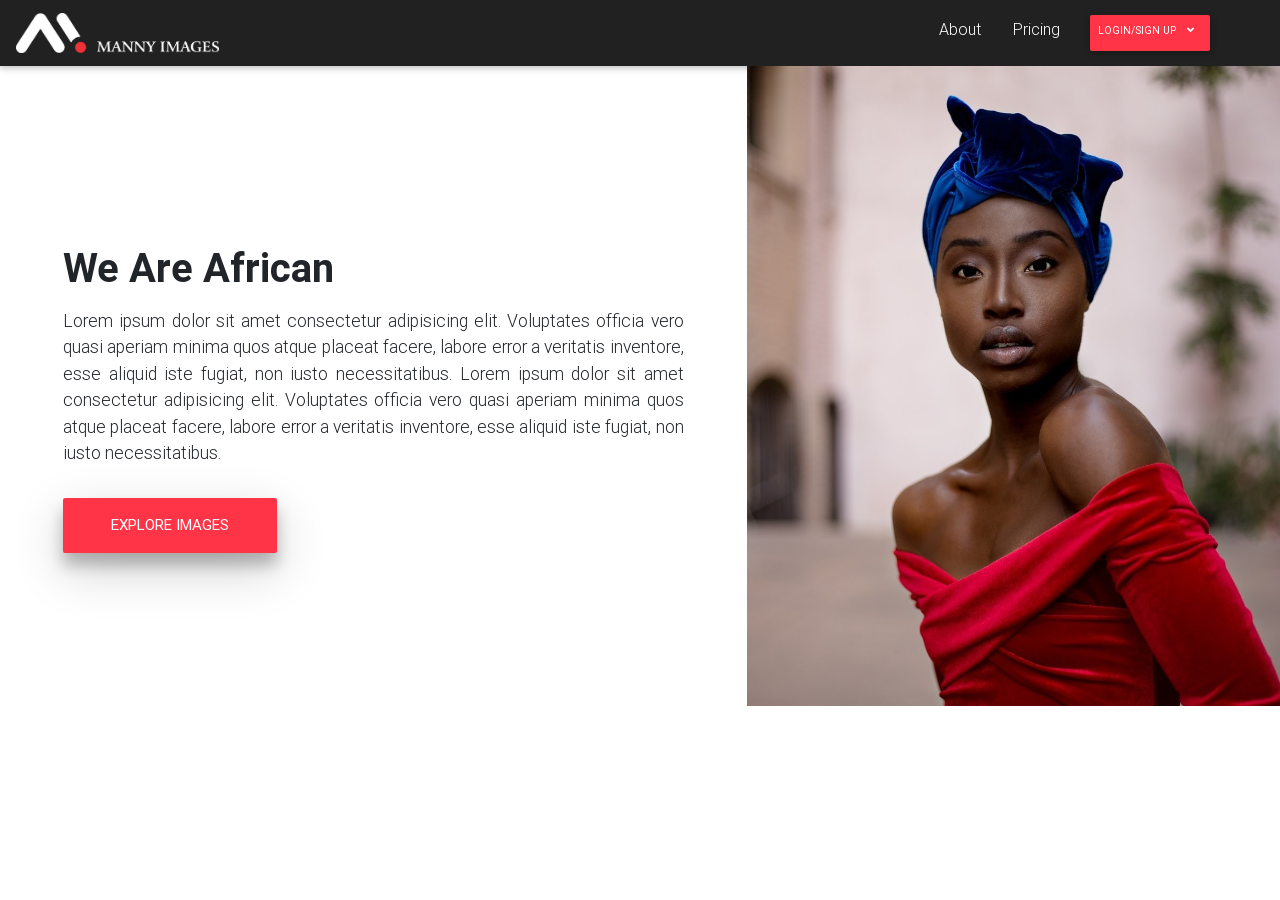
<file: about.html>
<!DOCTYPE html>
<html lang="en">

<head>
  <meta charset="utf-8">
  <meta name="viewport" content="width=device-width, initial-scale=1, shrink-to-fit=no">
  <meta http-equiv="x-ua-compatible" content="ie=edge">
  <title>ASIN5</title>
  <!-- Font Awesome -->
  <link rel="stylesheet" href="https://use.fontawesome.com/releases/v5.6.1/css/all.css">
  <link rel="shortcut icon" type="image/png" href="img/Favicon ICo.ico"/>
  <!-- Bootstrap core CSS -->
  <link href="css/bootstrap.min.css" rel="stylesheet">
  <!-- Material Design Bootstrap -->
  <link href="css/mdb.min.css" rel="stylesheet">
  <!-- Your custom styles (optional) -->
  <link href="css/style.css" rel="stylesheet">
</head>

<body>

  <!-- Start your project here-->
  <nav class="navbar navbar-expand-lg navbar-dark elegant-color-dark">
    <!-- Navbar brand -->
    <a class="navbar-brand" href="index.html"><img src="img/logo.png" height="40" alt="" ></a>

    <!-- Collapse button -->
    <button class="navbar-toggler" type="button" data-toggle="collapse" data-target="#basicExampleNav" aria-controls="basicExampleNav" aria-expanded="false" aria-label="Toggle navigation">
        <span class="navbar-toggler-icon" id="logo"></span>
    </button>

    <!-- Collapsible content -->
    <div class="collapse navbar-collapse justify-content-end" id="basicExampleNav">
        <ul class="navbar-nav mr-5">
            <li class="nav-item mr-3">
                <a class="nav-link"  href="#">About</a>
            </li>
          <li class="nav-item">
            <a class="nav-link mr-3" href="pricing.html">Pricing</a>
          </li>
          <!-- <li>
            <button type="button" class="btn btn-danger btn-md"><a class="nav-link mr-3 white-text" href="login.html">Login</a> </button>
            </li> -->
            <li>
                <button type="button" class="btn btn-danger btn-sm p-0 text-center"><a class="nav-link white-text" href="login.html">Login/Sign Up <i class="fas fa-angle-down pl-2 pr-2"></i></a> </button>
              </li>
            <!-- Dropdown -->
            <!-- <li class="nav-item dropdown">
                    <a class="nav-link dropdown-toggle" id="navbarDropdownMenuLink" data-toggle="dropdown" aria-haspopup="true"  aria-expanded="false">Login/Signup</a>
                    <div class="dropdown-menu dropdown-primary" aria-labelledby="navbarDropdownMenuLink">
                      <a class="dropdown-item" href="login.html">Login</a>
                      <a class="dropdown-item" href="sign up.html">Sign Up</a>
                    </div>
                </li>
          <li>
            <button type="button" class="btn btn-danger  btn-sm" >Login/Sign up </button>
          </li> -->
        </ul>
    </div> 
  </nav>
  <!-- <div class="row" style="margin:0;padding:0">
    <div class="col-md-6 mt-5 ml-5">
        <p class="mt-5">
          <h2 class="">We Are African</h2>
        </p>
        <p>
          Lorem ipsum dolor sit amet consectetur adipisicing elit. Voluptates officia vero quasi aperiam minima quos atque placeat facere, labore error a veritatis inventore, esse aliquid iste fugiat, non iusto necessitatibus.
          Lorem ipsum dolor sit amet consectetur adipisicing elit. Voluptates officia vero quasi aperiam minima quos atque placeat facere, labore error a veritatis inventore, esse aliquid iste fugiat, non iusto necessitatibus.
        </p>
        <p>
            <button type="button" class="btn btn-danger  btn-lg">Explore Images</button>
        </p>
    </div>
    <div class="col-md-5">
        <img src="img/pic1.jpeg" class="img-fluid" alt="Responsive image">
    </div>
  </div> -->
    <!-- Grid row -->
    <div class="row" style="margin:0;padding:0">

        <!-- Grid column -->
        <div class="col-md-7" style="padding-top:130px">
            <div class="row ml-5 mt-5 mr-5">
                <p class="mt-5">
                   <h1 class="font-weight-bold">We Are African</h1>
                </p>
                <p class="text-justify" id="lorem">
                    Lorem ipsum dolor sit amet consectetur adipisicing elit. Voluptates officia vero quasi aperiam minima quos atque placeat facere, labore error a veritatis inventore, esse aliquid iste fugiat, non iusto necessitatibus.
                    Lorem ipsum dolor sit amet consectetur adipisicing elit. Voluptates officia vero quasi aperiam minima quos atque placeat facere, labore error a veritatis inventore, esse aliquid iste fugiat, non iusto necessitatibus.
                </p>
                <p>
                    <!-- <button type="button" class="btn btn-danger  btn-lg">Explore Images</button> -->
                    <button type="button" class="btn btn-danger btn-lg btn-block pl-5 pr-5 mt-3 example z-depth-3">Explore Images</button>
                </p>
            </div>
           
        </div>
        <!-- Grid column -->
        
        <!-- Grid column -->
        <div class="col-md-5 p-0">
        
                <img src="img/pic2.jpeg" class="img-fluid" alt="Responsive image">
        
        </div>
        <!-- Grid column -->

    </div>
    <!-- Grid row -->
  
  <!-- /Start your project here-->

  <!-- SCRIPTS -->
  <!-- JQuery -->
  <script type="text/javascript" src="js/jquery-3.3.1.min.js"></script>
  <!-- Bootstrap tooltips -->
  <script type="text/javascript" src="js/popper.min.js"></script>
  <!-- Bootstrap core JavaScript -->
  <script type="text/javascript" src="js/bootstrap.min.js"></script>
  <!-- MDB core JavaScript -->
  <script type="text/javascript" src="js/mdb.min.js"></script>
</body>

</html>
</file>
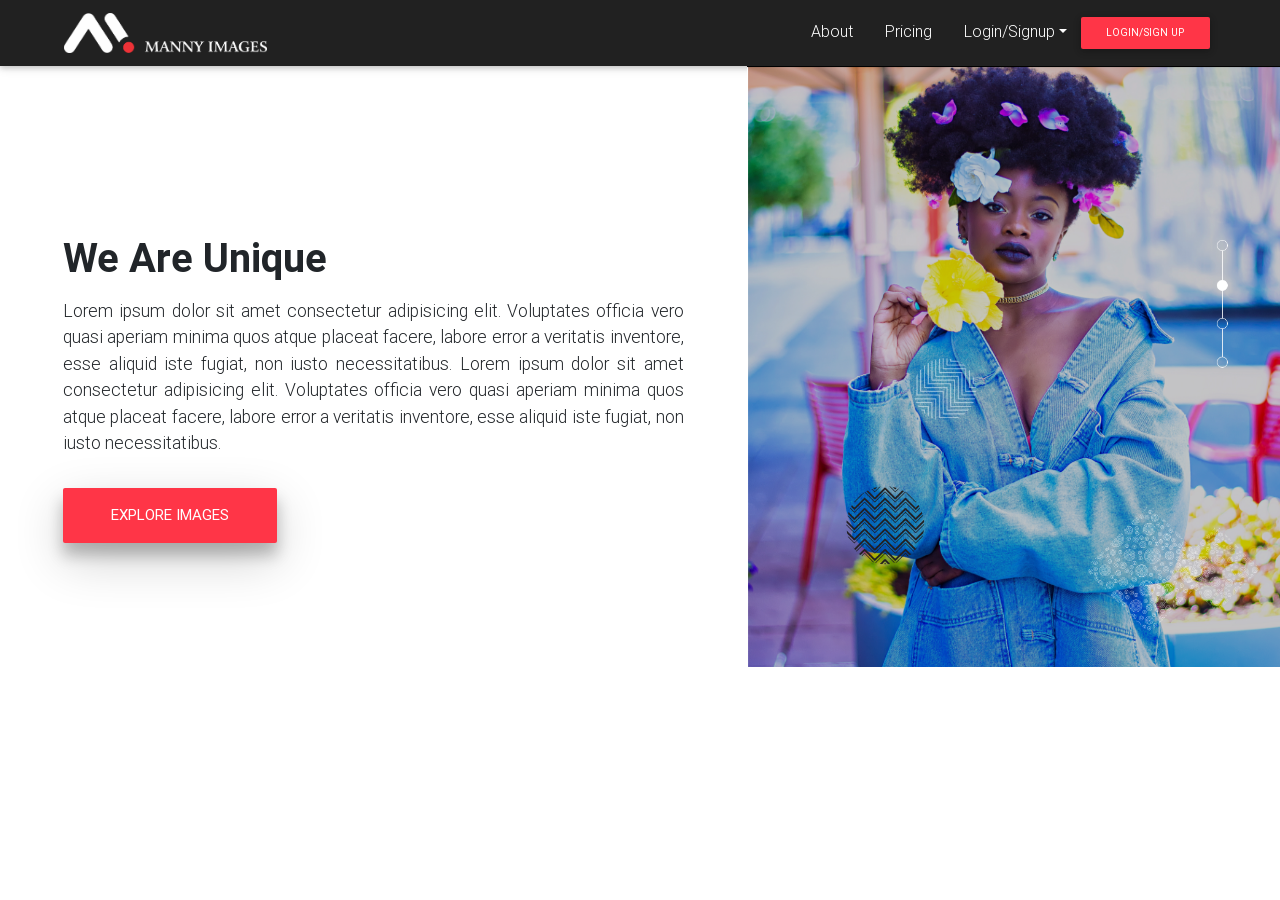
<file: about2.html>
<!DOCTYPE html>
<html lang="en">

<head>
  <meta charset="utf-8">
  <meta name="viewport" content="width=device-width, initial-scale=1, shrink-to-fit=no">
  <meta http-equiv="x-ua-compatible" content="ie=edge">
  <title>ASIN5</title>
  <!-- Font Awesome -->
  <link rel="stylesheet" href="https://use.fontawesome.com/releases/v5.6.1/css/all.css">
  <link rel="shortcut icon" type="image/png" href="img/Favicon ICo.ico"/>
  <!-- Bootstrap core CSS -->
  <link href="css/bootstrap.min.css" rel="stylesheet">
  <!-- Material Design Bootstrap -->
  <link href="css/mdb.min.css" rel="stylesheet">
  <!-- Your custom styles (optional) -->
  <link href="css/style.css" rel="stylesheet">
</head>

<body>

  <!-- Start your project here-->
  <nav class="navbar navbar-expand-lg navbar-dark elegant-color-dark">
    <!-- Navbar brand -->
    <a class="navbar-brand" href="index.html"><img src="img/logo.png" height="40" alt=""  class="ml-5"></a>

    <!-- Collapse button -->
    <button class="navbar-toggler" type="button" data-toggle="collapse" data-target="#basicExampleNav" aria-controls="basicExampleNav" aria-expanded="false" aria-label="Toggle navigation">
        <span class="navbar-toggler-icon" id="logo"></span>
    </button>

    <!-- Collapsible content -->
    <div class="collapse navbar-collapse justify-content-end" id="basicExampleNav">
        <ul class="navbar-nav mr-5">
            <li class="nav-item mr-3">
                <a class="nav-link"  href="#">About</a>
            </li>
          <li class="nav-item">
            <a class="nav-link mr-3" href="#">Pricing</a>
          </li>
            <!-- Dropdown -->
            <li class="nav-item dropdown">
                    <a class="nav-link dropdown-toggle" id="navbarDropdownMenuLink" data-toggle="dropdown" aria-haspopup="true"  aria-expanded="false">Login/Signup</a>
                    <div class="dropdown-menu dropdown-primary" aria-labelledby="navbarDropdownMenuLink">
                      <a class="dropdown-item" href="login.html">Login</a>
                      <a class="dropdown-item" href="sign up.html">Sign Up</a>
                    </div>
                </li>
          <li>
            <button type="button" class="btn btn-danger  btn-sm" >Login/Sign up </button>
          </li>
        </ul>
    </div> 
  </nav>
    <!-- Grid row -->
    <div class="row" style="margin:0;padding:0">

        <!-- Grid column -->
        <div class="col-md-7" style="padding-top:120px">
            <div class="row ml-5 mt-5 mr-5">
                <p class="mt-5">
                   <h1 class="font-weight-bold">We Are Unique</h1>
                </p>
                <p class="text-justify" id="lorem">
                    Lorem ipsum dolor sit amet consectetur adipisicing elit. Voluptates officia vero quasi aperiam minima quos atque placeat facere, labore error a veritatis inventore, esse aliquid iste fugiat, non iusto necessitatibus.
                    Lorem ipsum dolor sit amet consectetur adipisicing elit. Voluptates officia vero quasi aperiam minima quos atque placeat facere, labore error a veritatis inventore, esse aliquid iste fugiat, non iusto necessitatibus.
                </p>
                <p>
                    <!-- <button type="button" class="btn btn-danger  btn-lg">Explore Images</button> -->
                    <button type="button" class="btn btn-danger btn-lg btn-block pl-5 pr-5 mt-3 example z-depth-3">Explore Images</button>
                </p>
            </div>
           
        </div>
        <!-- Grid column -->
        
        <!-- Grid column -->
        <div class="col-md-5 p-0">
            <img src="img/About.png" class="img-fluid" alt="Responsive image">
        </div>
        <!-- Grid column -->

    </div>
    <!-- Grid row -->
  
  <!-- /Start your project here-->

  <!-- SCRIPTS -->
  <!-- JQuery -->
  <script type="text/javascript" src="js/jquery-3.3.1.min.js"></script>
  <!-- Bootstrap tooltips -->
  <script type="text/javascript" src="js/popper.min.js"></script>
  <!-- Bootstrap core JavaScript -->
  <script type="text/javascript" src="js/bootstrap.min.js"></script>
  <!-- MDB core JavaScript -->
  <script type="text/javascript" src="js/mdb.min.js"></script>
</body>

</html>
</file>
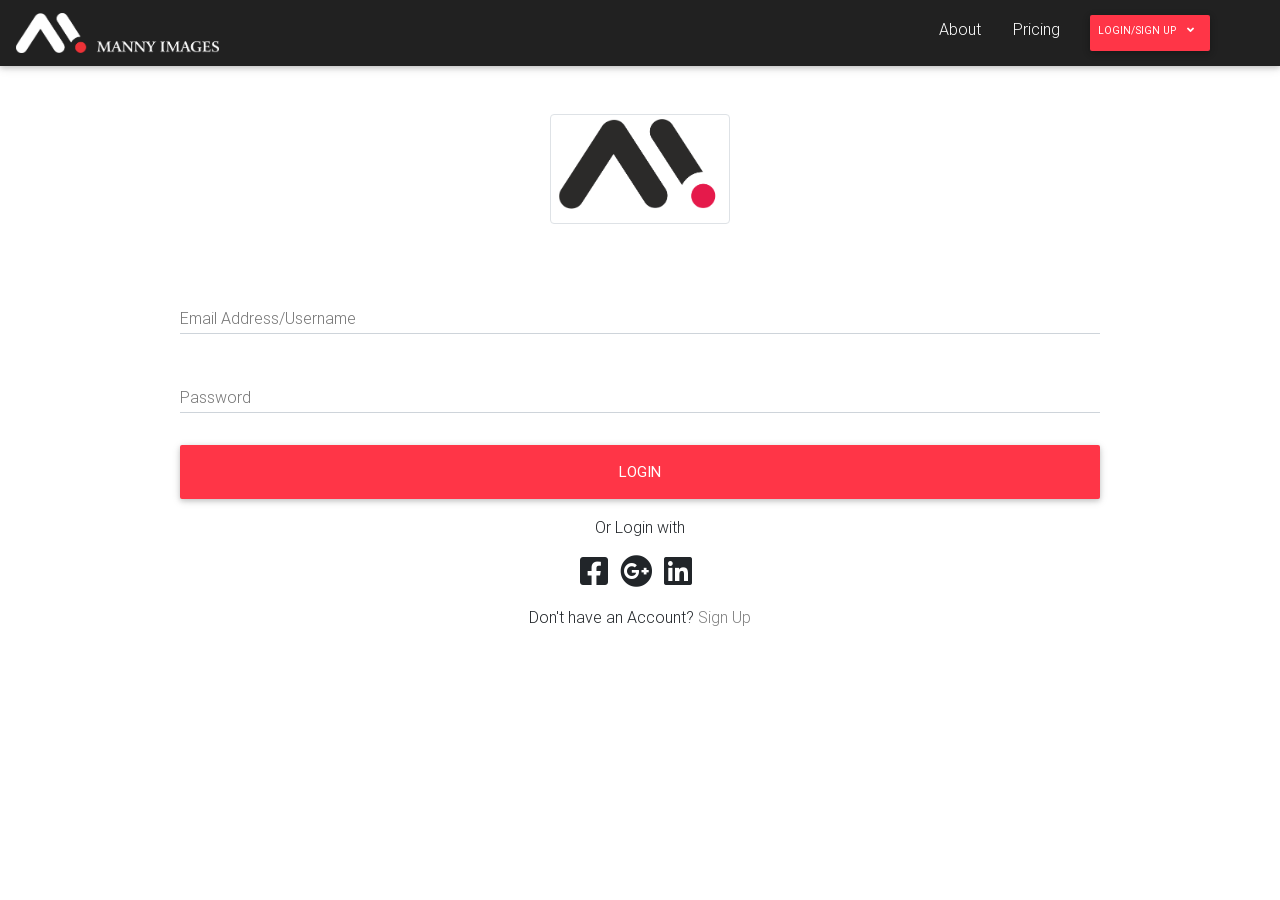
<file: login.html>
<!DOCTYPE html>
<html lang="en">

<head>
  <meta charset="utf-8">
  <meta name="viewport" content="width=device-width, initial-scale=1, shrink-to-fit=no">
  <meta http-equiv="x-ua-compatible" content="ie=edge">
  <title>ASIN5</title>
  <!-- Font Awesome -->
  <link rel="stylesheet" href="https://use.fontawesome.com/releases/v5.6.1/css/all.css">
  <link rel="shortcut icon" type="image/png" href="img/Favicon ICo.ico"/>
  <!-- Bootstrap core CSS -->
  <link href="css/bootstrap.min.css" rel="stylesheet">
  <!-- Material Design Bootstrap -->
  <link href="css/mdb.min.css" rel="stylesheet">
  <!-- Your custom styles (optional) -->
  <link href="css/style.css" rel="stylesheet">
</head>

<body>

  <!-- Start your project here-->
    <nav class="navbar navbar-expand-lg navbar-dark elegant-color-dark">
        <!-- Navbar brand -->
        <a class="navbar-brand" href="index.html"><img src="img/logo.png" height="40" alt="" ></a>

        <!-- Collapse button -->
        <button class="navbar-toggler" type="button" data-toggle="collapse" data-target="#basicExampleNav" aria-controls="basicExampleNav" aria-expanded="false" aria-label="Toggle navigation">
            <span class="navbar-toggler-icon" id="logo"></span>
        </button>

        <!-- Collapsible content -->
        <div class="collapse navbar-collapse justify-content-end" id="basicExampleNav">
            <ul class="navbar-nav mr-5">
                <li class="nav-item mr-3">
                    <a class="nav-link"  href="about.html">About</a>
                </li>
                <li class="nav-item">
                    <a class="nav-link mr-3" href="pricing.html">Pricing</a>
                </li>
                <!-- <li class="nav-item">
                    <a class="nav-link mr-3" href="sign up.html">Sign Up</a>
                </li> -->
                <li>
                    <button type="button" class="btn btn-danger btn-sm p-0 text-center"><a class="nav-link white-text" href="login.html">Login/Sign Up <i class="fas fa-angle-down pl-2 pr-2"></i></a> </button>
                </li>
            </ul>
        </div> 
    </nav>
    <p class="text-center mt-5 mb-5">
        <img src="img/logo2.png"alt="thumbnail" class="img-thumbnail" style="width: 180px">
        <!-- <p class="text-center m-o p-0">Login</p> -->
    </p>
    <!-- Grid row -->
    <div class="container"> 
        <form id="contact-form" name="contact-form" action="" method="">

            <!--Grid row-->
            <div class="row">

                <!--Grid column-->
                <div class="col-md-10 offset-1">
                    <div class="md-form mb-3">
                        <input type="text" id="name" name="name" class="form-control">
                        <label for="name" class="">Email Address/Username</label>
                    </div>
                </div>
                <!--Grid column-->

            </div>
            <!--Grid row-->

            <!--Grid row-->
            <div class="row">

                <!--Grid column-->
                <div class="col-md-10 offset-1">
                    <div class="md-form mb-0">
                        <input type="password" id="password" name="password" class="form-control">
                        <label for="password" class="">Password</label>
                    </div>
                </div>
                <!--Grid column-->

            </div>
            <!--Grid row-->
            <!--Grid row-->
             <div class="row">

                <!--Grid column-->
                <div class="col-md-10 offset-1">
                    <div class="md-form mb-0">
                         <button type="button" class="btn btn-danger btn-lg btn-block">Login</button>
                    </div>
                </div>
                <!--Grid column-->

            </div>
            <!--Grid row-->
        </form>
    </div>
    <!-- Grid row -->
    <p class="text-center mt-3">Or Login with</p>
    <p class="text-center">
        <i class="fab fa-facebook-square fa-2x pr-2"></i> 
        <i class="fab fa-google-plus fa-2x pr-2"></i>
        <i class="fab fa-linkedin fa-2x pr-2"></i>
    </p>
    <p class="text-center">Don't have an Account? <span><a href="sign up.html"  id="login">Sign Up</a></span></p>
  <!-- /Start your project here-->

  <!-- SCRIPTS -->
  <!-- JQuery -->
  <script type="text/javascript" src="js/jquery-3.3.1.min.js"></script>
  <!-- Bootstrap tooltips -->
  <script type="text/javascript" src="js/popper.min.js"></script>
  <!-- Bootstrap core JavaScript -->
  <script type="text/javascript" src="js/bootstrap.min.js"></script>
  <!-- MDB core JavaScript -->
  <script type="text/javascript" src="js/mdb.min.js"></script>
</body>

</html>
</file>
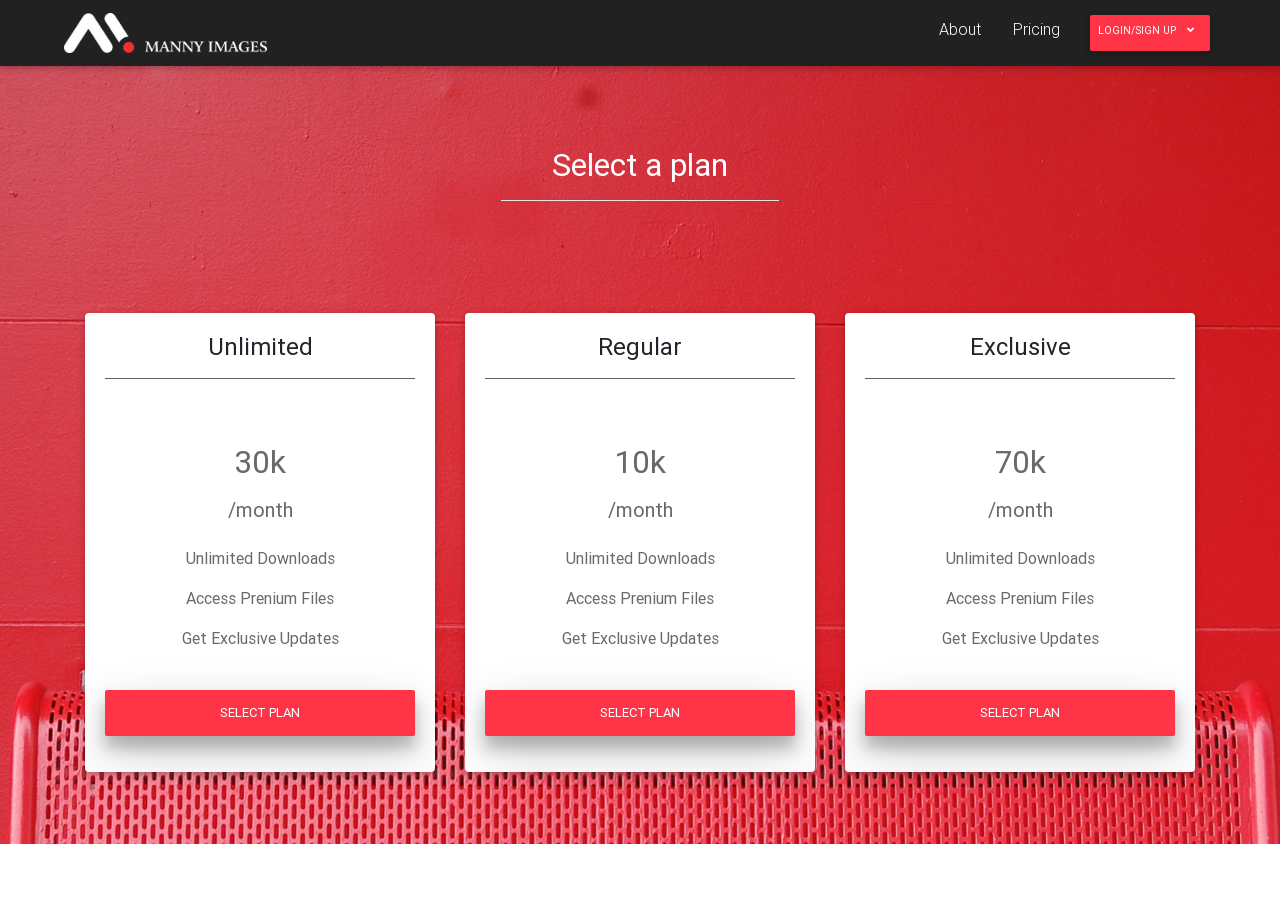
<file: pricing.html>
<!DOCTYPE html>
<html lang="en">

<head>
  <meta charset="utf-8">
  <meta name="viewport" content="width=device-width, initial-scale=1, shrink-to-fit=no">
  <meta http-equiv="x-ua-compatible" content="ie=edge">
  <title>ASIN5</title>
  <!-- Font Awesome -->
  <link rel="stylesheet" href="https://use.fontawesome.com/releases/v5.6.1/css/all.css">
  <link rel="shortcut icon" type="image/png" href="img/Favicon ICo.ico"/>
  <!-- Bootstrap core CSS -->
  <link href="css/bootstrap.min.css" rel="stylesheet">
  <!-- Material Design Bootstrap -->
  <link href="css/mdb.min.css" rel="stylesheet">
  <!-- Your custom styles (optional) -->
  <link href="css/style.css" rel="stylesheet">
</head>

<body>

  <!-- Start your project here-->
  <nav class="navbar navbar-expand-lg navbar-dark elegant-color-dark">
    <!-- Navbar brand -->
    <a class="navbar-brand" href="index.html"><img src="img/logo.png" height="40" alt=""  class="ml-5"></a>

    <!-- Collapse button -->
    <button class="navbar-toggler" type="button" data-toggle="collapse" data-target="#basicExampleNav" aria-controls="basicExampleNav" aria-expanded="false" aria-label="Toggle navigation">
        <span class="navbar-toggler-icon" id="logo"></span>
    </button>

    <!-- Collapsible content -->
    <div class="collapse navbar-collapse justify-content-end" id="basicExampleNav">
        <ul class="navbar-nav mr-5">
            <li class="nav-item mr-3">
                <a class="nav-link"  href="about.html">About</a>
            </li>
          <li class="nav-item">
            <a class="nav-link mr-3" href="pricing.html">Pricing</a>
          </li>
          <li>
            <button type="button" class="btn btn-danger btn-sm p-0 text-center"><a class="nav-link white-text" href="login.html">Login/Sign Up <i class="fas fa-angle-down pl-2 pr-2"></i></a> </button>
          </li>
            <!-- Dropdown -->
            <!-- <li class="nav-item dropdown">
                    <a class="nav-link dropdown-toggle" id="navbarDropdownMenuLink" data-toggle="dropdown" aria-haspopup="true"  aria-expanded="false">Login/Signup</a>
                    <div class="dropdown-menu dropdown-primary" aria-labelledby="navbarDropdownMenuLink">
                      <a class="dropdown-item" href="login.html">Login</a>
                      <a class="dropdown-item" href="sign up.html">Sign Up</a>
                    </div>
                </li> -->
          <!-- <li>
            <button type="button" class="btn btn-danger  btn-sm" >Login/Sign up </button>
          </li> -->
        </ul>
    </div> 
  </nav>
    <!-- Grid row -->
    <div class="row" style="margin:0;padding:0" id="price">
        <div class="container">
            <h2 id="select" class="text-center">Select a plan<hr width="25%" style="background-color:white"></h2>
        </div>
        <div class="container mt-5 pt-5 mb-5">
            <!-- Card deck -->
            <div class="card-deck">

                <!-- Card -->
                <div class="card mb-4">
                    <!--Card content-->
                    <div class="card-body">
                
                        <!--Title-->
                        <h4 class="card-title text-center">Unlimited<hr id="title"></h4>
                        <p class="card-text mb-5">
                            <ul id="pookie" class="p-3">
                                    <h2 class="">30k</h2>
                                    <h5 class="p-2">/month</h5>
                                <li class="p-2" >Unlimited Downloads</li>
                                <li class="p-2" >Access Prenium Files</li>
                                <li class="p-2" >Get Exclusive Updates</li>
                            </ul>
                        </p>
                        <button type="button" class="btn btn-danger btn-block mt-2 example z-depth-3 mb-3">Select plan</button>
                    </div>
                </div>
                <!-- Card -->
            
                <!-- Card -->
                <div class="card mb-4">
                    <!--Card content-->
                    <div class="card-body">
                
                        <!--Title-->
                        <h4 class="card-title text-center">Regular<hr id="title"></h4>
                        <p class="card-text mb-5">
                            <ul id="pookie" class="p-3">
                                    <h2 class="">10k</h2>
                                    <h5 class="p-2">/month</h5>
                                <li class="p-2" >Unlimited Downloads</li>
                                <li class="p-2" >Access Prenium Files</li>
                                <li class="p-2" >Get Exclusive Updates</li>
                            </ul>
                        </p>
                        <button type="button" class="btn btn-danger btn-block mt-2 example z-depth-3 mb-3">Select plan</button>
                    </div>
                </div>
                <!-- Card -->
            
                <!-- Card -->
                <div class="card mb-4">
            
                    <!--Card content-->
                    <div class="card-body">
                
                        <!--Title-->
                        <h4 class="card-title text-center">Exclusive<hr id="title"></h4>
                        <p class="card-text mb-5">
                            <ul id="pookie" class="p-3">
                                    <h2 class="">70k</h2>
                                    <h5 class="p-2">/month</h5>
                                <li class="p-2" >Unlimited Downloads</li>
                                <li class="p-2" >Access Prenium Files</li>
                                <li class="p-2" >Get Exclusive Updates</li>
                            </ul>
                        </p>
                        <button type="button" class="btn btn-danger btn-block mt-2 example z-depth-3 mb-3">Select plan</button>
                    </div>
                </div>
                <!-- Card -->
            </div>
            <!-- Card deck -->
        </div>
        
    </div>
    <!-- Grid row -->
  
  <!-- /Start your project here-->

  <!-- SCRIPTS -->
  <!-- JQuery -->
  <script type="text/javascript" src="js/jquery-3.3.1.min.js"></script>
  <!-- Bootstrap tooltips -->
  <script type="text/javascript" src="js/popper.min.js"></script>
  <!-- Bootstrap core JavaScript -->
  <script type="text/javascript" src="js/bootstrap.min.js"></script>
  <!-- MDB core JavaScript -->
  <script type="text/javascript" src="js/mdb.min.js"></script>
</body>

</html>
</file>
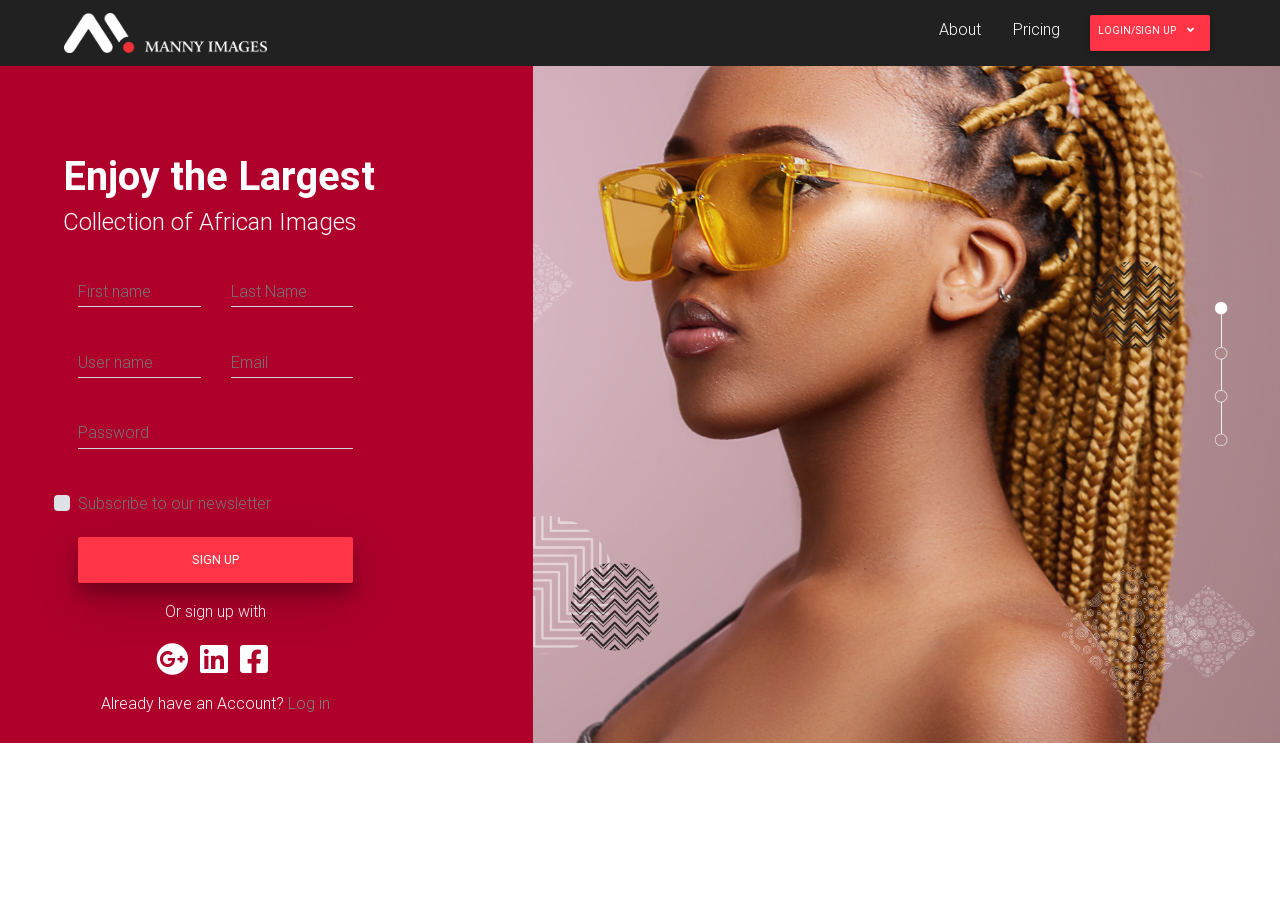
<file: sign up.html>
<!DOCTYPE html>
<html lang="en">

<head>
  <meta charset="utf-8">
  <meta name="viewport" content="width=device-width, initial-scale=1, shrink-to-fit=no">
  <meta http-equiv="x-ua-compatible" content="ie=edge">
  <title>ASIN5</title>
  <!-- Font Awesome -->
  <link rel="stylesheet" href="https://use.fontawesome.com/releases/v5.6.1/css/all.css">
  <link rel="shortcut icon" type="image/png" href="img/Favicon ICo.ico"/>
  <!-- Bootstrap core CSS -->
  <link href="css/bootstrap.min.css" rel="stylesheet">
  <!-- Material Design Bootstrap -->
  <link href="css/mdb.min.css" rel="stylesheet">
  <!-- Your custom styles (optional) -->
  <link href="css/style.css" rel="stylesheet">
</head>

<body>

  <!-- Start your project here-->
  <nav class="navbar navbar-expand-lg navbar-dark elegant-color-dark">
    <!-- Navbar brand -->
    <a class="navbar-brand" href="index.html"><img src="img/logo.png" height="40" alt=""  class="ml-5"></a>

    <!-- Collapse button -->
    <button class="navbar-toggler" type="button" data-toggle="collapse" data-target="#basicExampleNav" aria-controls="basicExampleNav" aria-expanded="false" aria-label="Toggle navigation">
        <span class="navbar-toggler-icon" id="logo"></span>
    </button>

    <!-- Collapsible content -->
    <div class="collapse navbar-collapse justify-content-end" id="basicExampleNav">
        <ul class="navbar-nav mr-5">
            <li class="nav-item mr-3">
                <a class="nav-link"  href="#">About</a>
            </li>
          <li class="nav-item">
            <a class="nav-link mr-3" href="pricing.html">Pricing</a>
          </li>
          <li>
            <button type="button" class="btn btn-danger btn-sm p-0 text-center"><a class="nav-link white-text" href="login.html">Login/Sign Up <i class="fas fa-angle-down pl-2 pr-2"></i></a> </button>
          </li>
            <!-- <li>
            <button type="button" class="btn btn-danger btn-sm"><a class="nav-link mr-3 p-0 white-text" href="login.html">Login</a> </button>
            </li> -->
        </ul>
    </div> 
  </nav>
  
    <!-- Grid row -->
    <div class="row" style="margin:0;padding:0">

        <!-- Grid column -->
        <div class="col-md-5" id="sidebar">
            <div class="row ml-5 mt-3 mr-5">
                <p class="mt-3">
                   <h1 class="font-weight-bold">Enjoy the Largest</h1>
                   <h4>Collection of African Images</h4>
                </p>
                <div class="col-md-9 mb-md-0 mb-5">
                    <form id="contact-form" name="" action="" method="">
        
                        <!--Grid row-->
                        <div class="row">
        
                            <!--Grid column-->
                            <div class="col-md-6">
                                <div class="md-form mb-0">
                                    <input type="text" id="" name="" class="form-control">
                                    <label for="first name" class="">First name</label>
                                </div>
                            </div>
                            <!--Grid column-->
        
                            <!--Grid column-->
                            <div class="col-md-6">
                                <div class="md-form mb-0">
                                    <input type="text" id="" name="" class="form-control">
                                    <label for="last name" class="">Last Name</label>
                                </div>
                            </div>
                            <!--Grid column-->
        
                        </div>
                        <!--Grid row-->
                         <!--Grid row-->
                         <div class="row">
        
                                <!--Grid column-->
                                <div class="col-md-6">
                                    <div class="md-form mb-0">
                                        <input type="text" id="" name="" class="form-control">
                                        <label for="user name" class="">User name</label>
                                    </div>
                                </div>
                                <!--Grid column-->
            
                                <!--Grid column-->
                                <div class="col-md-6">
                                    <div class="md-form mb-0">
                                        <input type="text" id="" name="" class="form-control">
                                        <label for="email" class="">Email</label>
                                    </div>
                                </div>
                                <!--Grid column-->
            
                            </div>
                            <!--Grid row-->
                       
                         <!--Grid row-->
                         <div class="row">
                            <div class="col-md-12">
                                <div class="md-form mb-0">
                                    <input type="password" id="" name="" class="form-control">
                                    <label for="password" class="">Password</label>
                                </div>
                            </div>
                        </div>
                        <!--Grid row-->
                        <!--Grid row-->
                        <div class="row">
                            <div class="col-md-12">
                                <div class="md-form mb-3">
                                    <div class="custom-control custom-checkbox">
                                        <input type="checkbox" class="custom-control-input" id="defaultchecked">
                                        <label class="custom-control-label" for="defaultchecked">Subscribe to our newsletter</label>
                                    </div>
                                </div>
                            </div>
                        </div>
                    </form>
                    <p>
                        <!-- <button type="button" class="btn btn-danger  btn-lg">Explore Images</button> -->
                        <button type="button" class="btn btn-danger btn-block mt-3 example z-depth-3">Sign up</button>
                    </p>
                    <p class="text-center">Or sign up with</p>
                    <p class="text-center pt-2">
                        <a class="gplus-ic" href="https://github.com/">
                            <i class="fab fa-google-plus fa-lg white-text mr-md-2 fa-2x"></i>
                        </a>
                        <a class="gplus-ic" href="https://linkedin.com/">
                        <i class="fab fa-linkedin fa-lg white-text mr-md-2 fa-2x"></i>
                        </a>
                        <a class="gplus-ic" href="https://facebook.com/">
                        <i class="fab fa-facebook-square fa-lg white-text mr-md-2 fa-2x"></i>
                        </a>
                    </p>
                    <p class="text-center">Already have an Account? <span><a href="login.html" id="login">Log in</a></span></p>
                </div>
                <!--Grid column-->
               
            </div>
           
        </div>
        <!-- Grid column -->
        
        <!-- Grid column -->
        <div class="col-md-7 p-0">
            <img src="img/Sign.png" class="img-fluid" alt="Responsive image">
        </div>
        <!-- Grid column -->

    </div>
    <!-- Grid row -->
  
  <!-- /Start your project here-->

  <!-- SCRIPTS -->
  <!-- JQuery -->
  <script type="text/javascript" src="js/jquery-3.3.1.min.js"></script>
  <!-- Bootstrap tooltips -->
  <script type="text/javascript" src="js/popper.min.js"></script>
  <!-- Bootstrap core JavaScript -->
  <script type="text/javascript" src="js/bootstrap.min.js"></script>
  <!-- MDB core JavaScript -->
  <script type="text/javascript" src="js/mdb.min.js"></script>
</body>

</html>
</file>
<file: css/style.css>
#text{
    margin-top:30px;
}
#lorem{
    font-size: 1.1rem;
}
#sidebar{
    background-color: #AE002B;
    color: white;
    padding-top:70px;
}
#login{
    color: gray;
}
.flex-center1{
    -webkit-box-pack:center;
    -webkit-justify-content:center;
    -ms-flex-pack:center;
    justify-content:center;
    -webkit-box-align:center;
    -webkit-align-items:center;
    -ms-flex-align:center;
    align-items:center;
    height:100%
}
#explore{
    font-size: 100px;
    padding-top: 150px;
    font-weight: bolder;
    /* text-align: center; */
}
#best{
    font-weight: bolder;
    padding-bottom: 50px;
}
#price{
    background-image: url('../img/price.png');
    background-size: cover;
    background-repeat: no-repeat;
    background-position: center;
    /* margin-bottom: 50px; */
  }
#select{
    margin-top: 80px;
    color: white;
    font-weight: bolder;
}
#title{
    background-color: #696969;
}
#space{
    text-align: center;
}
#pookie{
    list-style:none;
    text-align:center;
    color:#696969;
}
#landing{
    background-image: url('../img/img.png');
    background-size: cover;
    background-repeat: no-repeat;
    background-position: center;
    /* text-align: center; */
    /* margin-bottom: 50px; */
}
#line{
    color:#696969;
}

/* .input-group.md-form.form-sm.form-2 input {
  border: 1px solid #bdbdbd;
  border-top-left-radius: 0.25rem;
  border-bottom-left-radius: 0.25rem;
} */
/* .input-group.md-form.form-sm.form-2 input.amber-border  {
  border: 1px solid #ffca28;
} */
</file>
